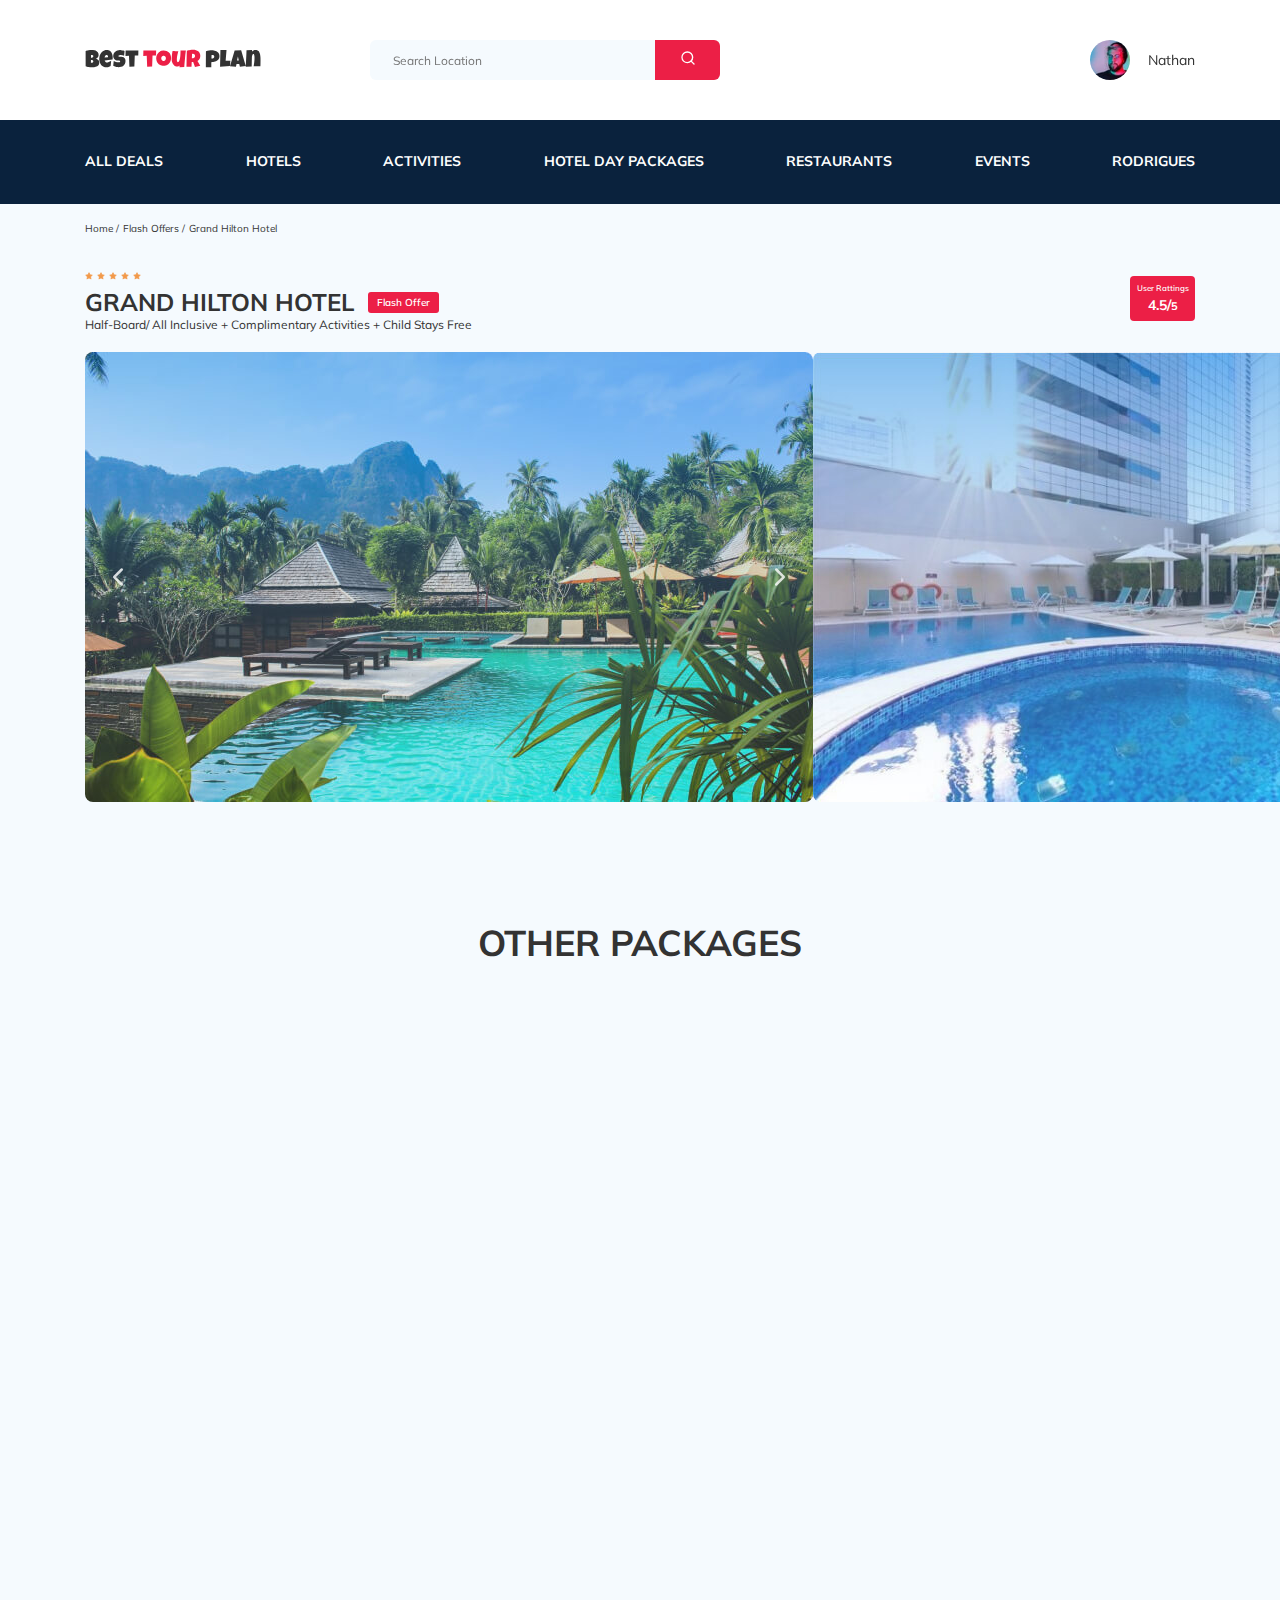
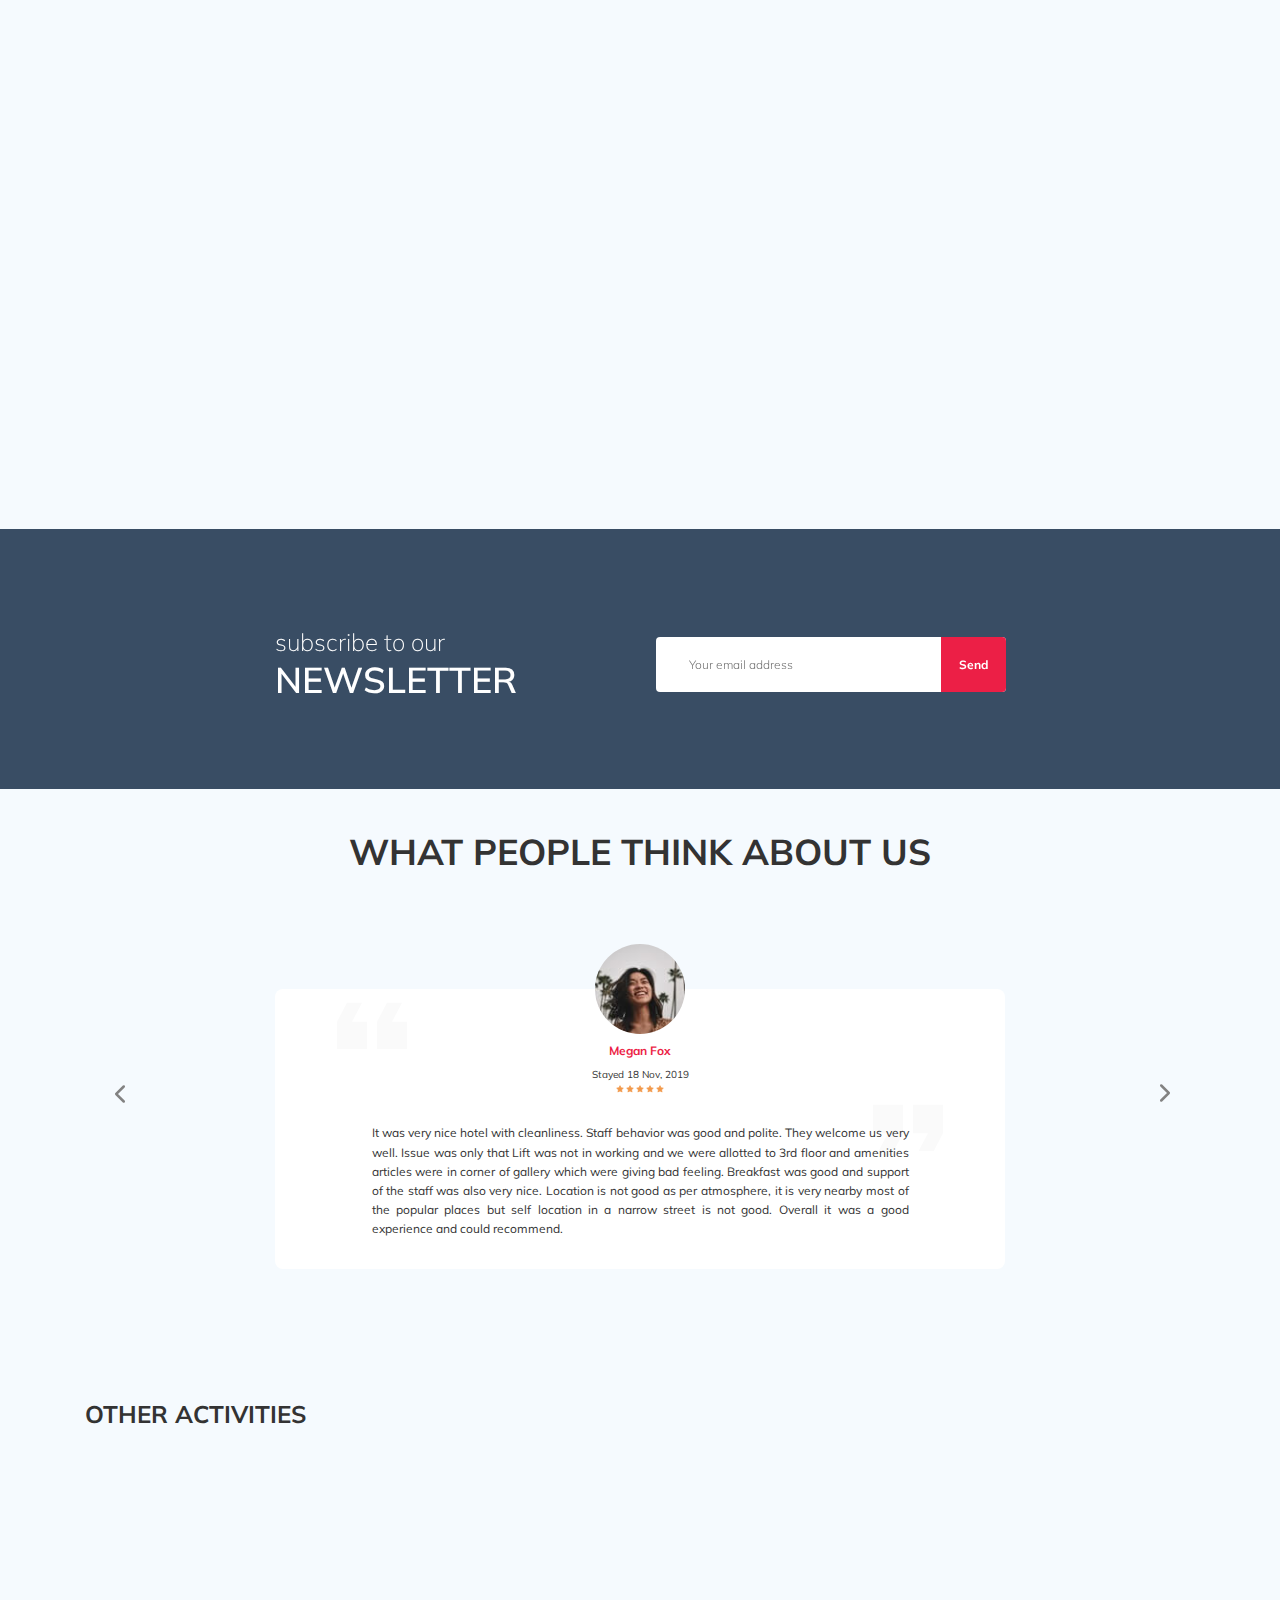
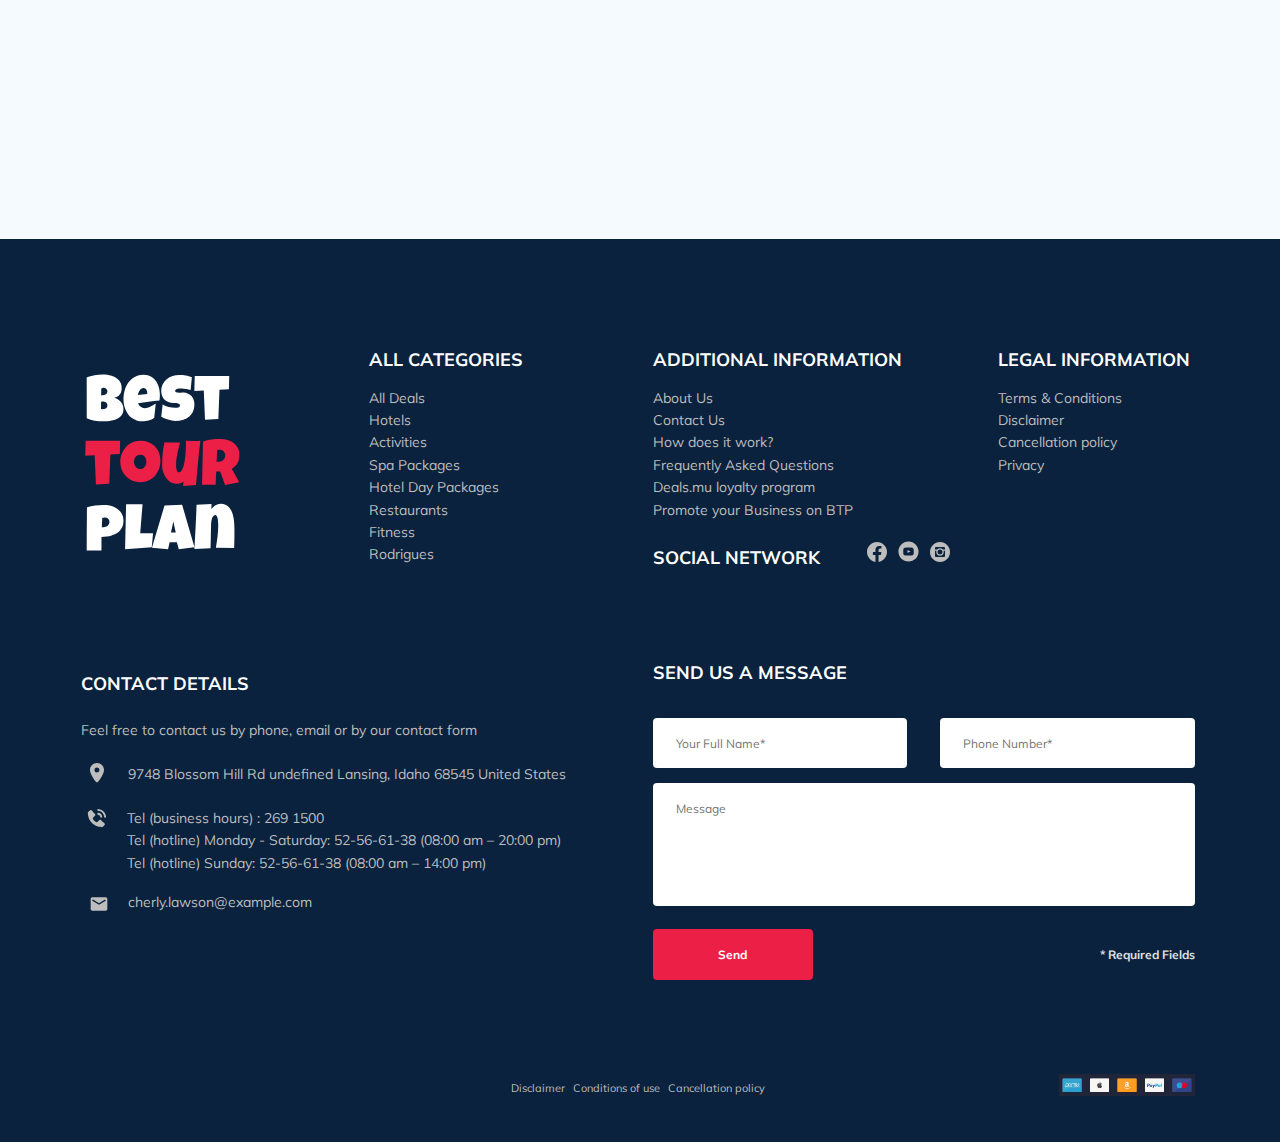
<file: index.html>
<!DOCTYPE html>
<html lang="en">
  <head>
    <meta charset="UTF-8" />
    <meta http-equiv="X-UA-Compatible" content="IE=edge" />
    <meta name="viewport" content="width=device-width, initial-scale=1.0" />
    <title>Best Tour Plan - Hotel Booking</title>
    <link rel="icon" href="favicon.ico" type="image/x-icon" />
    <link rel="shortcut icon" href="favicon.ico" type="image/x-icon" />
    <link rel="preconnect" href="https://fonts.gstatic.com" />
    <link
      href="https://fonts.googleapis.com/css2?family=Mulish:wght@300;400;600;700&family=Nunito:wght@400;700;800&display=swap"
      rel="stylesheet"
    />
    <link
      rel="stylesheet"
      href="https://unpkg.com/swiper/swiper-bundle.min.css"
    />
    <link rel="stylesheet" href="css/aos.css" />
    <link rel="stylesheet" href="css/style.css" />
  </head>
  <body>
    <header class="navbar navbar-mobile navbar-mobile--fixed">
      <div class="container">
        <div class="navbar-top">
          <a
            href="index.html"
            class="logo"
            data-aos="fade-right"
            data-aos-delay="100"
          >
            <img
              src="img/horizontal-logo.svg"
              alt="Logo: Best Tour Plan"
              class="logo__image"
            />
          </a>

          <form
            action="#"
            class="search navbar__search navbar__search--mobile--hidden"
            data-aos="fade-right"
            data-aos-delay="200"
          >
            <input
              type="text"
              class="search__input"
              placeholder="Search Location"
            />
            <button class="search__button">
              <img src="img/search.svg" alt="Icon: search" />
            </button>
          </form>

          <a
            href="#"
            class="user navbar__user navbar__user--mobile--hidden"
            data-aos="fade-right"
            data-aos-delay="300"
          >
            <img
              src="img/user-avatar.jpg"
              alt="Avatar: Nathan"
              class="user__avatar"
            />
            <span class="user__name">Nathan</span>
          </a>
          <!-- /.user -->
          <button class="menu-button navbar-top__menu-button">
            <span class="menu-button__line"></span>
            <span class="menu-button__line"></span>
            <span class="menu-button__line"></span>
          </button>
        </div>
        <!-- /.navbar-top -->
      </div>
      <!-- /.container -->
      <div class="navbar-bottom">
        <div class="container">
          <menu class="navbar-menu">
            <li class="navbar-menu__item navbar-menu__item--mobile--visible">
              <a
                href="#"
                class="user navbar__user navbar__user--mobile--visible"
              >
                <img
                  src="img/user-avatar.jpg"
                  alt="Avatar: Nathan"
                  class="user__avatar"
                />
                <span class="user__name user__name--light">Nathan</span>
              </a>
            </li>
            <li
              class="navbar-menu__item navbar-menu__search navbar-menu__item--mobile--visible"
            >
              <form
                action="#"
                class="search navbar__search navbar__search--mobile--visible"
              >
                <input
                  type="text"
                  class="search__input"
                  placeholder="Search Location"
                />
                <button class="search__button search__button--mobile--visible">
                  <img src="img/search.svg" alt="Icon: search" />
                </button>
              </form>
            </li>
            <li class="navbar-menu__item">
              <a href="#" class="navbar-menu__link">All Deals</a>
            </li>
            <li class="navbar-menu__item">
              <a href="#" class="navbar-menu__link">Hotels</a>
            </li>
            <li class="navbar-menu__item">
              <a href="#" class="navbar-menu__link">Activities</a>
            </li>
            <li class="navbar-menu__item">
              <a href="#" class="navbar-menu__link">Hotel Day Packages</a>
            </li>
            <li class="navbar-menu__item">
              <a href="#" class="navbar-menu__link">Restaurants</a>
            </li>
            <li class="navbar-menu__item">
              <a href="#" class="navbar-menu__link">Events</a>
            </li>
            <li class="navbar-menu__item">
              <a href="#" class="navbar-menu__link">Rodrigues</a>
            </li>
          </menu>
        </div>
      </div>
      <!-- /.navbar-bottom -->
    </header>
    <!-- /.header -->
    <nav class="breadcrumb">
      <div class="container">
        <ul class="breadcrumb-list">
          <li class="breadcrumb-list__item">
            <a href="#" class="breadcrumb-list__link">Home</a>
          </li>
          <li class="breadcrumb-list__item">
            <a href="#" class="breadcrumb-list__link">Flash Offers</a>
          </li>
          <li class="breadcrumb-list__item">Grand Hilton Hotel</li>
        </ul>
      </div>
    </nav>
    <!-- /.breadcrumb -->
    <section class="hotel">
      <div class="container">
        <div class="hotel-info">
          <div class="hotel-info__text">
            <div class="hotel-wrapper">
              <div class="stars">
                <img src="img/star.svg" alt="Star" class="star-hotel" />
                <img src="img/star.svg" alt="Star" class="star-hotel" />
                <img src="img/star.svg" alt="Star" class="star-hotel" />
                <img src="img/star.svg" alt="Star" class="star-hotel" />
                <img src="img/star.svg" alt="Star" class="star-hotel" />
              </div>
              <h1 class="hotel-name hotel-info__name">GRAND HILTON HOTEL</h1>
              <span class="offer hotel-info__offer">Flash Offer</span>
            </div>
            <p class="hotel-description">
              Half-Board/ All Inclusive + Complimentary Activities + Child Stays
              Free
            </p>
          </div>
          <div class="rating hotel-info__rating">
            <span class="rating__text">User Rattings</span>
            <span class="rating__counter">4.5/</span>
            <span class="rating__small">5</span>
          </div>
        </div>
        <!-- /.hotel-info -->
        <div class="hotel-grid">
          <!-- Slider main container -->
          <div class="swiper-container hotel-slider hotel__slider">
            <!-- Additional required wrapper -->
            <div class="swiper-wrapper">
              <!-- Slides -->
              <div class="swiper-slide hotel-slider__item">
                <img
                  class="hotel-slider__img"
                  src="img/slide-1.jpg"
                  alt="Slide-1"
                />
              </div>
              <div class="swiper-slide hotel-slider__item">
                <img
                  class="hotel-slider__img"
                  src="img/slide-2.jpg"
                  alt="Slide-2"
                />
              </div>
              <div class="swiper-slide hotel-slider__item">
                <img
                  class="hotel-slider__img"
                  src="img/slide-3.jpg"
                  alt="Slide-3"
                />
              </div>
              <div class="swiper-slide hotel-slider__item">
                <img
                  class="hotel-slider__img"
                  src="img/slide-4.jpg"
                  alt="Slide-4"
                />
              </div>
              <div class="swiper-slide hotel-slider__item">
                <img
                  class="hotel-slider__img"
                  src="img/slide-5.jpg"
                  alt="Slide-5"
                />
              </div>
            </div>
            <button
              class="hotel-slider__button hotel-slider__button--prev"
            ></button>
            <button
              class="hotel-slider__button hotel-slider__button--next"
            ></button>
          </div>
          <!-- /.swiper-container -->
          <div class="hotel-right">
            <div class="booking">
              <div class="booking__info">
                <div class="booking__price">
                  <span class="booking__start">price starts as</span>
                  <strong class="booking__pricetag">$ 8,500</strong>
                  <span class="booking__per-room">per room / night</span>
                </div>
                <!-- /.booking__price -->
                <div class="booking__room">
                  <div class="booking__text">
                    <img
                      src="img/user.svg"
                      alt="Icon: user"
                      class="booking__icon"
                    />
                    <span class="booking__description">2 x Guests</span>
                  </div>
                  <div class="booking__text">
                    <img
                      src="img/home.svg"
                      alt="Icon: home"
                      class="booking__icon"
                    />
                    <span class="booking__description">1 x Room</span>
                  </div>
                </div>
                <!-- /.booking__room -->
              </div>
              <!-- /.booking__info -->
              <div class="booking__call-center">
                <span class="booking__heading">Quick Booking</span>
                <a class="booking__number" href="tel:12100">
                  <img src="img/phone-call.svg" alt="Icon: phone" />
                  <span class="booking__num">12100</span>
                </a>
              </div>
              <!-- /.booking__call-center -->
              <button
                data-toggle="modal"
                id="myModal"
                class="button booking__button"
              >
                View Other Options
              </button>
            </div>
            <!-- /.booking -->
            <iframe
              id="map"
              src="https://www.google.com/maps/embed?pb=!1m18!1m12!1m3!1d3955.0046814309244!2d79.80141631419708!3d7.574466994537756!2m3!1f0!2f0!3f0!3m2!1i1024!2i768!4f13.1!3m3!1m2!1s0x3ae2c96110de8289%3A0x3fd7668bc2d85eb9!2sGrand%20Hilton%20Hotel!5e0!3m2!1sru!2sru!4v1615496798836!5m2!1sru!2sru"
              width="600"
              height="450"
              style="border: 0"
              allowfullscreen=""
              loading="lazy"
            ></iframe>
            <!-- /.map -->
          </div>
          <!-- /.hotel-right -->
        </div>
        <!-- /.hotel-grid -->
      </div>
    </section>
    <!-- /.hotel -->
    <section class="other-packages">
      <div class="container">
        <h2 class="other-packages__title">Other Packages</h2>
        <div class="other-packages__grid-container">
          <div class="grid-card card1" data-aos="fade-up" data-aos-delay="100">
            <div class="card1-left">
              <img
                src="img/otherpackages/other-1.jpg"
                alt="Hotel Blue Haven"
                class="other-1"
              />
              <div class="card1-offer">Flash Offer</div>
            </div>
            <div class="card1-right">
              <div class="card1__score">
                <img src="img/star.svg" alt="Star" />
                <img src="img/star.svg" alt="Star" />
                <img src="img/star.svg" alt="Star" />
                <img src="img/star.svg" alt="Star" />
                <img src="img/star.svg" alt="Star" />
              </div>
              <div class="card1__title">Hotel Blue Haven</div>
              <p class="card1__description">
                Aute quis duis excepteur excepteur ipsum cat eiusmod consectetur
                enim laborum magna llit. Ipsum est fugiat velit ea llamco do
                esse ut in veniam sun in onsequat. Aute quis duis epteur
                excepteur ipsum occaecat eiusmod nsectetur enim laborum magna
                mollit. Ipsum est fugiat velit ea ullamco do
              </p>
              <div class="card1-info">
                <div class="card1-booking">
                  <img class="geo" src="img/geo.svg" alt="Icon: geo-locaion" />
                  <span class="card1-location"
                    >1749 Wheeler Ridge Delaware</span
                  >
                </div>
                <div class="card1-booking">
                  <img class="card-user" src="img/user.svg" alt="Icon: user" />
                  <span class="card1-user">2 x Guests</span>
                </div>
                <div class="card1-booking">
                  <img class="home" src="img/home.svg" alt="Icon: home" />
                  <span class="card1-home">1 x Room</span>
                </div>
              </div>
              <!--card-info-->
              <span class="price-old">$ 10,500</span>
              <div class="buy">
                <span class="buy__now">$ 8,500</span>
                <button
                  data-toggle="modal"
                  id="myModalOther1"
                  class="button buy__button"
                >
                  Book Now
                </button>
              </div>
            </div>
            <!--right-->
          </div>
          <div class="grid-card card2" data-aos="fade-up" data-aos-delay="200">
            <div class="card2-top">
              <img
                src="img/otherpackages/other-2.jpg"
                alt="LUX* Belle Mare"
                class="other-2"
              />
              <div class="card2-offer">Flash Offer</div>
            </div>
            <div class="card2-bottom">
              <div class="card2-title">LUX* Belle Mare</div>
              <div class="card2-info">
                <div class="card2-booking">
                  <img class="geo" src="img/geo.svg" alt="Icon: geo-locaion" />
                  <span class="card2-location"
                    >1749 Wheeler Ridge Delaware</span
                  >
                </div>
                <div class="card2-booking">
                  <img class="card-user" src="img/user.svg" alt="Icon: user" />
                  <span class="card2-user">2 x Guests</span>
                </div>
                <div class="card2-booking">
                  <img class="home" src="img/home.svg" alt="Icon: home" />
                  <span class="card2-home">1 x Room</span>
                </div>
              </div>
              <!--card-info-->
              <span class="price-old">$ 8,500</span>
              <div class="buy">
                <span class="buy__now">$ 3,000</span>
                <button
                  data-toggle="modal"
                  id="myModalOther2"
                  class="button buy__button"
                >
                  Book Now
                </button>
              </div>
            </div>
            <!--right-->
          </div>
          <div class="grid-card card3" data-aos="fade-up" data-aos-delay="300">
            <div class="card2-top">
              <img
                src="img/otherpackages/other-3.jpg"
                alt="White Palace"
                class="other-2"
              />
              <div class="card2-offer">Flash Offer</div>
            </div>
            <div class="card2-bottom">
              <div class="card2-title">White Palace</div>
              <div class="card2-info">
                <div class="card2-booking">
                  <img class="geo" src="img/geo.svg" alt="Icon: geo-locaion" />
                  <span class="card2-location"
                    >1749 Wheeler Ridge Delaware</span
                  >
                </div>
                <div class="card2-booking">
                  <img class="card-user" src="img/user.svg" alt="Icon: user" />
                  <span class="card2-user">2 x Guests</span>
                </div>
                <div class="card2-booking">
                  <img class="home" src="img/home.svg" alt="Icon: home" />
                  <span class="card2-home">1 x Room</span>
                </div>
              </div>
              <!--card-info-->
              <span class="price-old">$ 10,500</span>
              <div class="buy">
                <span class="buy__now">$ 9,500</span>
                <button
                  data-toggle="modal"
                  id="myModalOther3"
                  class="button buy__button"
                >
                  Book Now
                </button>
              </div>
            </div>
            <!--right-->
          </div>
          <div class="grid-card card4" data-aos="fade-up" data-aos-delay="400">
            <div class="card2-top">
              <img
                src="img/otherpackages/other-4.jpg"
                alt="Luxury Place"
                class="other-2"
              />
              <div class="card2-offer">Flash Offer</div>
            </div>
            <div class="card2-bottom">
              <div class="card2-title">Luxury Place</div>
              <div class="card2-info">
                <div class="card2-booking">
                  <img class="geo" src="img/geo.svg" alt="Icon: geo-locaion" />
                  <span class="card2-location"
                    >1749 Wheeler Ridge Delaware</span
                  >
                </div>
                <div class="card2-booking">
                  <img class="card-user" src="img/user.svg" alt="Icon: user" />
                  <span class="card2-user">2 x Guests</span>
                </div>
                <div class="card2-booking">
                  <img class="home" src="img/home.svg" alt="Icon: home" />
                  <span class="card2-home">1 x Room</span>
                </div>
              </div>
              <!--card-info-->
              <span class="price-old">$ 4,500</span>
              <div class="buy">
                <span class="buy__now">$ 2,500</span>
                <button
                  data-toggle="modal"
                  id="myModalOther4"
                  class="button buy__button"
                >
                  Book Now
                </button>
              </div>
            </div>
            <!--right-->
          </div>
          <div class="grid-card card5" data-aos="fade-up" data-aos-delay="500">
            <div class="card2-top">
              <img
                src="img/otherpackages/other-5.jpg"
                alt="Hotel Five Star"
                class="other-2"
              />
              <div class="card2-offer">Flash Offer</div>
            </div>
            <div class="card2-bottom">
              <div class="card2-title">Hotel Five Star</div>
              <div class="card2-info">
                <div class="card2-booking">
                  <img class="geo" src="img/geo.svg" alt="Icon: geo-locaion" />
                  <span class="card2-location"
                    >1749 Wheeler Ridge Delaware</span
                  >
                </div>
                <div class="card2-booking">
                  <img class="card-user" src="img/user.svg" alt="Icon: user" />
                  <span class="card2-user">2 x Guests</span>
                </div>
                <div class="card2-booking">
                  <img class="home" src="img/home.svg" alt="Icon: home" />
                  <span class="card2-home">1 x Room</span>
                </div>
              </div>
              <!--card-info-->
              <span class="price-old">$ 6,500</span>
              <div class="buy">
                <span class="buy__now">$ 3,500</span>
                <button
                  data-toggle="modal"
                  id="myModalOther5"
                  class="button buy__button"
                >
                  Book Now
                </button>
              </div>
            </div>
            <!--right-->
          </div>
        </div>
      </div>
    </section>
    <div
      class="parallax-window"
      data-parallax="scroll"
      data-image-src="img/newsletter-bg.jpg"
      data-speed="0.7"
      data-natural-width="2880"
      data-natural-height="1913"
    >
      <section class="newsletter">
        <div class="newsletter-wrapper">
          <h2 class="newsletter-title newsletter__title">
            subscribe to our
            <span class="newsletter-title__strong">Newsletter</span>
          </h2>
          <form
            action="send.php"
            method="POST"
            class="subscribe newsletter__subscribe"
          >
            <input
              type="email"
              class="subscribe__input"
              placeholder="Your email address"
              name="subscribe"
              required
            />
            <button class="subscribe__button" type="submit">Send</button>
          </form>
        </div>
        <!-- /.newsletter-wrapper -->
      </section>
    </div>
    <section class="reviews">
      <div class="container">
        <h2 class="reviews__title">What people think about&nbsp;us</h2>
        <div class="swiper-container reviews-slider">
          <div class="swiper-wrapper">
            <div class="swiper-slide">
              <div class="reviews-slider__item">
                <div class="reviews-slider__profile">
                  <img
                    src="img/reviews-avatar-1.jpg"
                    alt="Photo: avatar-1"
                    class="reviews-slider__avatar"
                  />
                  <h3 class="reviews-slider__username">Megan Fox</h3>
                  <span class="reviews-slider__date">Stayed 18 Nov, 2019</span>
                  <div class="reviews-slider__rating">
                    <img src="img/star.svg" alt="Star" class="star-reviews" />
                    <img src="img/star.svg" alt="Star" class="star-reviews" />
                    <img src="img/star.svg" alt="Star" class="star-reviews" />
                    <img src="img/star.svg" alt="Star" class="star-reviews" />
                    <img src="img/star.svg" alt="Star" />
                  </div>
                  <!--rating-->
                </div>
                <!--reviews-slider__profile-->
                <p class="reviews-slider__text">
                  It was very nice hotel with cleanliness. Staff behavior was
                  good and polite. They welcome us very well. Issue was only
                  that Lift was not in working and we were allotted to 3rd floor
                  and amenities articles were in corner of gallery which were
                  giving bad feeling. Breakfast was good and support of the
                  staff was also very nice. Location is not good as per
                  atmosphere, it is very nearby most of the popular places but
                  self location in a narrow street is not good. Overall it was a
                  good experience and could recommend.
                </p>
              </div>
            </div>
            <div class="swiper-slide">
              <div class="reviews-slider__item">
                <div class="reviews-slider__profile">
                  <img
                    src="img/reviews-avatar-2.jpg"
                    alt="Photo: avatar-2"
                    class="reviews-slider__avatar"
                  />
                  <h3 class="reviews-slider__username">Ilon Mask</h3>
                  <span class="reviews-slider__date">Stayed 25 Jan, 2018</span>
                  <div class="reviews-slider__rating">
                    <img src="img/star.svg" alt="Star" />
                    <img src="img/star.svg" alt="Star" />
                    <img src="img/star.svg" alt="Star" />
                    <img src="img/star.svg" alt="Star" />
                    <img src="img/star.svg" alt="Star" />
                  </div>
                  <!--rating-->
                </div>
                <!--reviews-slider__profile-->
                <p class="reviews-slider__text">
                  It was very nice hotel with cleanliness. Staff behavior was
                  good and polite. They welcome us very well. Issue was only
                  that Lift was not in working and we were allotted to 3rd floor
                  and amenities articles were in corner of gallery which were
                  giving bad feeling. Breakfast was good and support of the
                  staff was also very nice. Location is not good as per
                  atmosphere, it is very nearby most of the popular places but
                  self location in a narrow street is not good. Overall it was a
                  good experience and could recommend.
                </p>
              </div>
            </div>
            <div class="swiper-slide">
              <div class="reviews-slider__item">
                <div class="reviews-slider__profile">
                  <img
                    src="img/reviews-avatar-3.jpg"
                    alt="Photo: avatar-3"
                    class="reviews-slider__avatar"
                  />
                  <h3 class="reviews-slider__username">Richard Hehdricks</h3>
                  <span class="reviews-slider__date">Stayed 31 Oct, 2020</span>
                  <div class="reviews-slider__rating">
                    <img src="img/star.svg" alt="Star" />
                    <img src="img/star.svg" alt="Star" />
                    <img src="img/star.svg" alt="Star" />
                    <img src="img/star.svg" alt="Star" />
                    <img src="img/star.svg" alt="Star" />
                  </div>
                  <!--rating-->
                </div>
                <!--reviews-slider__profile-->
                <p class="reviews-slider__text">
                  It was very nice hotel with cleanliness. Staff behavior was
                  good and polite. They welcome us very well. Issue was only
                  that Lift was not in working and we were allotted to 3rd floor
                  and amenities articles were in corner of gallery which were
                  giving bad feeling. Breakfast was good and support of the
                  staff was also very nice. Location is not good as per
                  atmosphere, it is very nearby most of the popular places but
                  self location in a narrow street is not good. Overall it was a
                  good experience and could recommend.
                </p>
              </div>
            </div>
            <!-- /.swiper-slide -->
          </div>
          <!--/.swiper-wrapper-->
          <button
            class="reviews-slider__button reviews-slider__button--prev"
          ></button>
          <button
            class="reviews-slider__button reviews-slider__button--next"
          ></button>
        </div>
        <!--/.reviews-slider-->
      </div>
    </section>
    <section class="activities">
      <div class="container">
        <h2 class="activities__title">Other Activities</h2>
        <div class="activities-wrapper">
          <div
            class="card activities__card activities__card1"
            data-aos="fade-up"
          >
            <img
              src="img/activity-1.jpg"
              alt="The curious corner of chamarel"
              class="card__image"
            />
            <h3 class="card__title activity-1">
              The curious corner of chamarel
            </h3>
            <button
              data-toggle="modal"
              id="myModalActivity1"
              class="card__button"
            >
              Book Now
            </button>
          </div>
          <!-- /.card -->
          <div
            class="card activities__card activities__card2"
            data-aos="fade-up"
          >
            <img
              src="img/activity-2.jpg"
              alt="Gymkhana club golf course"
              class="card__image"
            />
            <h3 class="card__title activity-2">Gymkhana club golf course</h3>
            <button
              data-toggle="modal"
              id="myModalActivity2"
              class="card__button"
            >
              Book Now
            </button>
          </div>
          <!-- /.card -->
          <div
            class="card activities__card activities__card3"
            data-aos="fade-up"
          >
            <img
              src="img/activity-3.jpg"
              alt="Tamarind falls hiking trip - full day"
              class="card__image"
            />
            <h3 class="card__title activity-3">
              Tamarind falls hiking trip - full day
            </h3>
            <button
              data-toggle="modal"
              id="myModalActivity3"
              class="card__button"
            >
              Book Now
            </button>
          </div>
          <!-- /.card -->
          <div
            class="card activities__card activities__card4"
            data-aos="fade-up"
          >
            <img
              src="img/activity-4.jpg"
              alt="The blue marine discovery quest"
              class="card__image"
            />
            <h3 class="card__title activity-4">
              The blue marine discovery quest
            </h3>
            <button
              data-toggle="modal"
              id="myModalActivity4"
              class="card__button"
            >
              Book Now
            </button>
          </div>
          <!-- /.card -->
        </div>
        <!-- /.activities-wrapper -->
      </div>
    </section>
    <footer class="footer">
      <div class="container">
        <div class="footer-wrapper">
          <a href="index.html" class="footer__logo">
            <img
              src="img/vertical-logo.svg"
              alt="Logo: Best Tour Plan"
              class="footer__logo"
            />
          </a>
          <div class="footer__list footer__categories">
            <h3 class="footer__title">ALL CATEGORIES</h3>
            <ul class="footer__ul">
              <li class="footer__item">
                <a href="#" class="footer__link">All Deals</a>
              </li>
              <li class="footer__item">
                <a href="#" class="footer__link">Hotels</a>
              </li>
              <li class="footer__item">
                <a href="#" class="footer__link">Activities</a>
              </li>
              <li class="footer__item">
                <a href="#" class="footer__link">Spa Packages</a>
              </li>
              <li class="footer__item">
                <a href="#" class="footer__link">Hotel Day Packages</a>
              </li>
              <li class="footer__item">
                <a href="#" class="footer__link">Restaurants</a>
              </li>
              <li class="footer__item">
                <a href="#" class="footer__link">Fitness</a>
              </li>
              <li class="footer__item">
                <a href="#" class="footer__link">Rodrigues</a>
              </li>
            </ul>
          </div>
          <!-- /.footer__list -->
          <div class="footer__list footer__additional">
            <h3 class="footer__title">ADDITIONAL INFORMATION</h3>
            <ul class="footer__ul">
              <li class="footer__item">
                <a href="#" class="footer__link">About Us</a>
              </li>
              <li class="footer__item">
                <a href="#" class="footer__link">Contact Us</a>
              </li>
              <li class="footer__item">
                <a href="#" class="footer__link">How does it work?</a>
              </li>
              <li class="footer__item">
                <a href="#" class="footer__link">Frequently Asked Questions</a>
              </li>
              <li class="footer__item">
                <a href="#" class="footer__link">Deals.mu loyalty program</a>
              </li>
              <li class="footer__item">
                <a href="#" class="footer__link"
                  >Promote your Business on BTP</a
                >
              </li>
            </ul>
          </div>
          <!-- /.footer__list -->
          <div class="footer__social-network">
            <h3 class="footer__title footer__title--inline">Social Network</h3>
            <div class="footer__social-links">
              <a
                href="https://ru-ru.facebook.com/"
                target="_blank"
                class="footer__link"
                ><img src="img/facebook.svg" alt="Icon: facebook" /></a
              ><a
                href="https://www.youtube.com/"
                target="_blank"
                class="footer__link"
                ><img src="img/youtube.svg" alt="Icon: youtube" /></a
              ><a
                href="https://www.instagram.com/"
                target="_blank"
                class="footer__link"
                ><img src="img/instagram.svg" alt="Icon: instagram"
              /></a>
            </div>
            <!--/.footer__social-links-->
          </div>
          <!--/.footer__social-network-->
          <div class="footer__list footer__legal">
            <h3 class="footer__title">LEGAL INFORMATION</h3>
            <ul class="footer__ul">
              <li class="footer__item">
                <a href="#" class="footer__link">Terms & Conditions</a>
              </li>
              <li class="footer__item">
                <a href="#" class="footer__link">Disclaimer</a>
              </li>
              <li class="footer__item">
                <a href="#" class="footer__link">Cancellation policy</a>
              </li>
              <li class="footer__item">
                <a href="#" class="footer__link">Privacy</a>
              </li>
            </ul>
          </div>
          <!--/.footer__list-->
          <div class="footer__contact-details">
            <h3 class="footer__title footer__title--mb-4">Contact Details</h3>
            <p class="footer__text">
              Feel free to contact us by phone, email or by our contact form
            </p>
            <ul class="footer__ul">
              <li class="footer__item footer__item--mb-2">
                <div class="footer__icon-wrapper">
                  <img
                    class="footer__icon"
                    src="img/map-marker.svg"
                    alt="Icon: map"
                  />
                </div>
                9748 Blossom Hill Rd undefined Lansing, Idaho 68545 United
                States
              </li>
              <li class="footer__item footer__item--mb-2 footer__phone">
                <div class="footer__icon-wrapper">
                  <img
                    class="footer__icon"
                    src="img/footer-phone-call.svg"
                    alt="Icon: phone-call"
                  />
                </div>
                <div class="footer-tel">
                  <span
                    >Tel (business hours) :
                    <a href="tel:2691500" class="footer__link"
                      >269 1500</a
                    ></span
                  >
                  <span
                    >Tel (hotline) Monday - Saturday:<a
                      href="tel:52566138"
                      class="footer__link"
                    >
                      52&#8209;56&#8209;61&#8209;38 </a
                    >(08:00&nbsp;am&nbsp;–&nbsp;20:00&nbsp;pm)</span
                  >
                  <span
                    >Tel (hotline) Sunday:
                    <a href="tel:52566138" class="footer__link"
                      >52&#8209;56&#8209;61&#8209;38 </a
                    >(08:00&nbsp;am&nbsp;–&nbsp;14:00&nbsp;pm)</span
                  >
                </div>
              </li>
              <li class="footer__item footer__item--mb-2">
                <div class="footer__icon-wrapper">
                  <img
                    class="footer__icon"
                    src="img/email.svg"
                    alt="Icon: email"
                  />
                </div>
                <a href="mailto:cherly.lawson@example.com" class="footer__link"
                  >cherly.lawson@example.com</a
                >
              </li>
            </ul>
          </div>
          <!--/.footer__contact-details-->
          <div class="footer__contact-form">
            <h3 class="footer__title footer__title--mb-3">Send us a message</h3>
            <form action="send.php" method="POST" class="footer__form form">
              <div class="footer__input-group">
                <input
                  type="text"
                  class="input footer__input"
                  placeholder="Your Full Name*"
                  name="name"
                  required
                />
              </div>
              <div class="footer__input-group">
                <input
                  type="tel"
                  class="input footer__input telephone"
                  placeholder="Phone Number*"
                  name="phone"
                  data-mask="+7(000)000-00-00"
                  data-mask-reverse="true"
                  minlength="16"
                  required
                />
              </div>
              <textarea
                class="message footer__message"
                placeholder="Message"
                name="message"
              ></textarea>
              <div class="footer__required">
                <button class="button footer__button" type="submit">
                  Send
                </button>
                <span class="footer__info">* Required Fields</span>
              </div>
            </form>
          </div>
        </div>
        <!--/.footer-wrapper-->
        <div class="footer__bottom">
          <div class="footer__inf">
            <span class="footer__bm-item">
              <a href="#" class="footer__bm-link">Disclaimer </a>
            </span>
            <span class="footer__bm-item">
              <a href="#" class="footer__bm-link">Conditions of use</a>
            </span>
            <span class="footer__bm-item">
              <a href="#" class="footer__bm-link">Cancellation policy</a>
            </span>
          </div>
          <div class="footer__pay">
            <img
              src="img/footer-bottom.png"
              alt="The type of pay"
              class="footer__bm-img"
            />
          </div>
        </div>
      </div>
    </footer>
    <div class="modal">
      <div class="modal__overlay"></div>
      <!-- /.modal__overlay -->
      <div class="modal__dialog">
        <a href="#" class="modal__close">
          <img src="img/close.svg" alt="Icon: close" />
        </a>
        <h3 class="modal__title modal__title--mb-3">Booking</h3>
        <form action="send.php" method="POST" class="modal__form form">
          <input
            type="text"
            class="input modal__input"
            placeholder="Your Full Name*"
            name="name_modal"
            minlength="2"
            required
          />
          <input
            type="tel"
            class="input modal__input telephone"
            placeholder="Phone Number*"
            name="phone_modal"
            data-mask="+7(000)000-00-00"
            data-mask-reverse="true"
            minlength="16"
            required
          />
          <input
            type="email"
            class="input modal__input"
            placeholder="Email*"
            name="email_modal"
            required
          />
          <textarea
            class="message modal__message"
            placeholder="Message"
            name="message_modal"
          ></textarea>
          <div class="modal__required">
            <button class="button modal__button" type="submit">Send</button>
            <span class="modal__info">* Required Fields</span>
          </div>
        </form>
      </div>
      <!-- /.modal__dialog -->
    </div>
    <!-- /.modal -->
    <script src="js/jquery-3.6.0.min.js"></script>
    <script src="https://unpkg.com/swiper/swiper-bundle.min.js"></script>
    <script src="https://ajax.googleapis.com/ajax/libs/jquery/3.2.1/jquery.min.js"></script>
    <script src="js/jquery.validate.min.js"></script>
    <script src="js/jquery.mask.min.js"></script>
    <script src="js/parallax.min.js"></script>
    <script src="js/aos.js"></script>
    <script src="js/main.js"></script>
  </body>
</html>
</file>
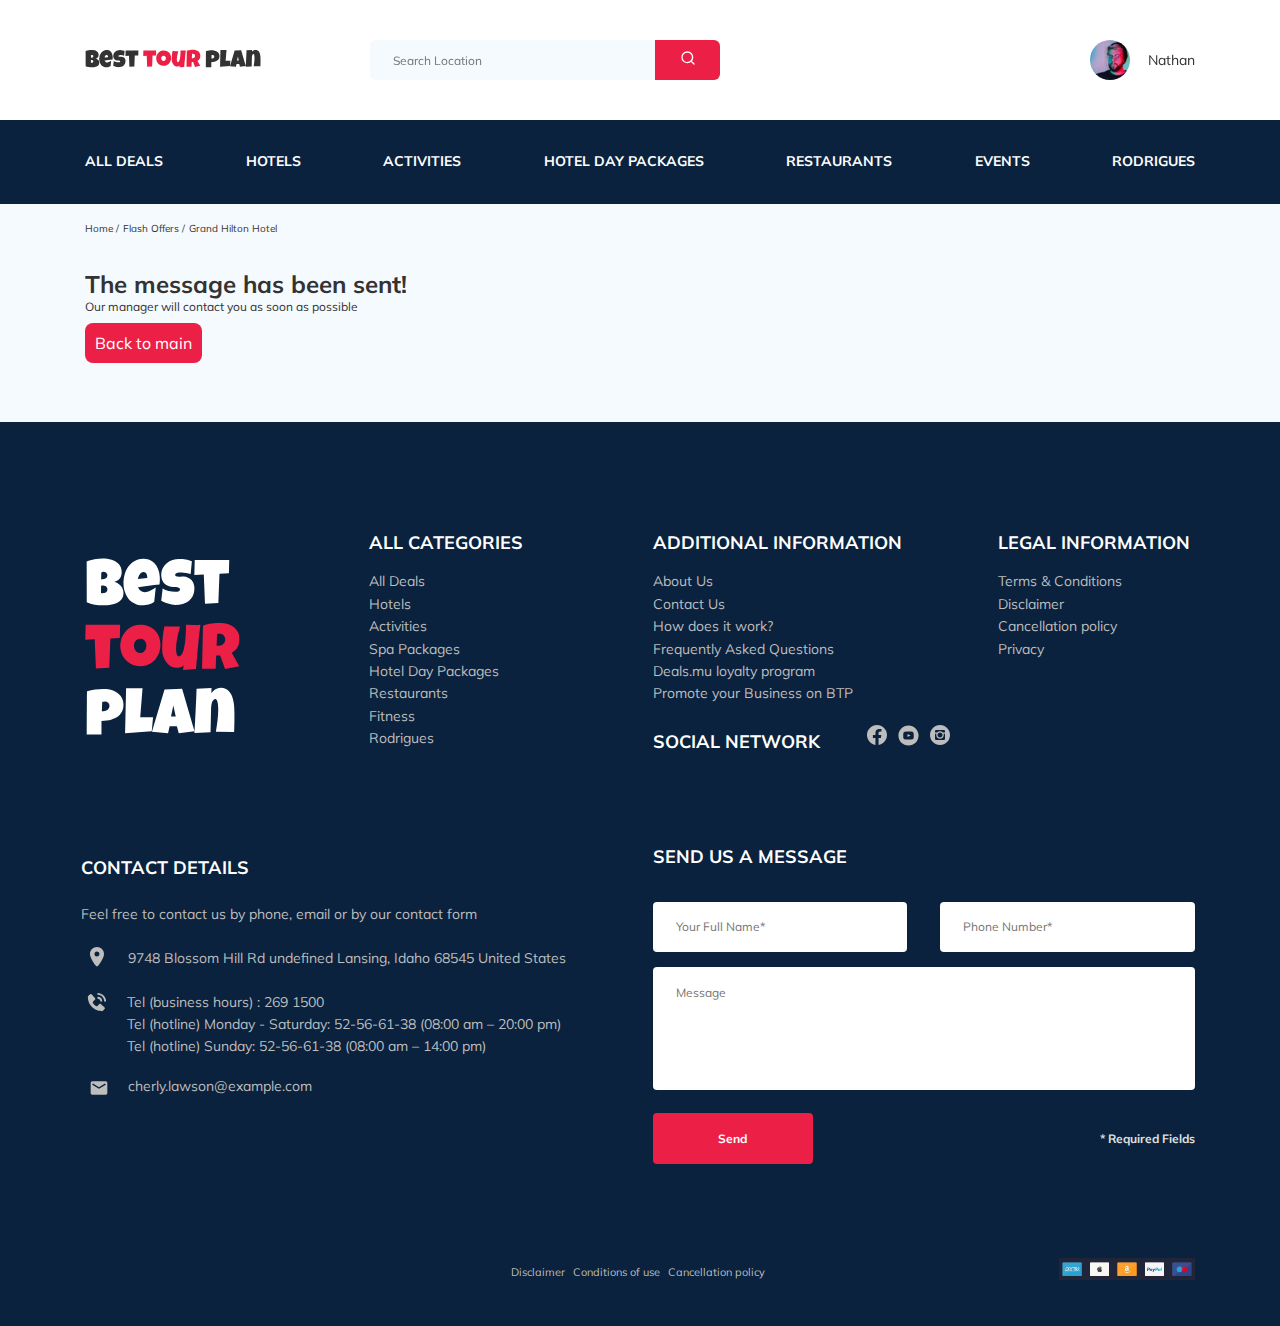
<file: thankyou.html>
<!DOCTYPE html>
<html lang="en">
  <head>
    <meta charset="UTF-8" />
    <meta http-equiv="X-UA-Compatible" content="IE=edge" />
    <meta name="viewport" content="width=device-width, initial-scale=1.0" />
    <title>Best Tour Plan - Hotel Booking</title>
    <link rel="icon" href="favicon.ico" type="image/x-icon" />
    <link rel="shortcut icon" href="favicon.ico" type="image/x-icon" />
    <link rel="preconnect" href="https://fonts.gstatic.com" />
    <link
      href="https://fonts.googleapis.com/css2?family=Mulish:wght@300;400;600;700&family=Nunito:wght@400;700;800&display=swap"
      rel="stylesheet"
    />
    <link
      rel="stylesheet"
      href="https://unpkg.com/swiper/swiper-bundle.min.css"
    />
    <link rel="stylesheet" href="css/aos.css" />
    <link rel="stylesheet" href="css/style.css" />
  </head>
  <body>
    <header class="navbar navbar-mobile navbar-mobile--fixed">
      <div class="container">
        <div class="navbar-top">
          <a
            href="index.html"
            class="logo"
            data-aos="fade-right"
            data-aos-delay="100"
          >
            <img
              src="img/horizontal-logo.svg"
              alt="Logo: Best Tour Plan"
              class="logo__image"
            />
          </a>

          <form
            action="#"
            class="search navbar__search navbar__search--mobile--hidden"
            data-aos="fade-right"
            data-aos-delay="200"
          >
            <input
              type="text"
              class="search__input"
              placeholder="Search Location"
            />
            <button class="search__button">
              <img src="img/search.svg" alt="Icon: search" />
            </button>
          </form>

          <a
            href="#"
            class="user navbar__user navbar__user--mobile--hidden"
            data-aos="fade-right"
            data-aos-delay="300"
          >
            <img
              src="img/user-avatar.jpg"
              alt="Avatar: Nathan"
              class="user__avatar"
            />
            <span class="user__name">Nathan</span>
          </a>
          <!-- /.user -->
          <button class="menu-button navbar-top__menu-button">
            <span class="menu-button__line"></span>
            <span class="menu-button__line"></span>
            <span class="menu-button__line"></span>
          </button>
        </div>
        <!-- /.navbar-top -->
      </div>
      <!-- /.container -->
      <div class="navbar-bottom">
        <div class="container">
          <menu class="navbar-menu">
            <li class="navbar-menu__item navbar-menu__item--mobile--visible">
              <a
                href="#"
                class="user navbar__user navbar__user--mobile--visible"
              >
                <img
                  src="img/user-avatar.jpg"
                  alt="Avatar: Nathan"
                  class="user__avatar"
                />
                <span class="user__name user__name--light">Nathan</span>
              </a>
            </li>
            <li class="navbar-menu__item navbar-menu__item--mobile--visible">
              <form
                action="#"
                class="search navbar__search navbar__search--mobile--visible"
              >
                <input
                  type="text"
                  class="search__input"
                  placeholder="Search Location"
                />
                <button class="search__button search__button--mobile--visible">
                  <img src="img/search.svg" alt="Icon: search" />
                </button>
              </form>
            </li>
            <li class="navbar-menu__item">
              <a href="#" class="navbar-menu__link">All Deals</a>
            </li>
            <li class="navbar-menu__item">
              <a href="#" class="navbar-menu__link">Hotels</a>
            </li>
            <li class="navbar-menu__item">
              <a href="#" class="navbar-menu__link">Activities</a>
            </li>
            <li class="navbar-menu__item">
              <a href="#" class="navbar-menu__link">Hotel Day Packages</a>
            </li>
            <li class="navbar-menu__item">
              <a href="#" class="navbar-menu__link">Restaurants</a>
            </li>
            <li class="navbar-menu__item">
              <a href="#" class="navbar-menu__link">Events</a>
            </li>
            <li class="navbar-menu__item">
              <a href="#" class="navbar-menu__link">Rodrigues</a>
            </li>
          </menu>
        </div>
      </div>
      <!-- /.navbar-bottom -->
    </header>
    <!-- /.header -->
    <nav class="breadcrumb">
      <div class="container">
        <ul class="breadcrumb-list">
          <li class="breadcrumb-list__item">
            <a href="#" class="breadcrumb-list__link">Home</a>
          </li>
          <li class="breadcrumb-list__item">
            <a href="#" class="breadcrumb-list__link">Flash Offers</a>
          </li>
          <li class="breadcrumb-list__item">Grand Hilton Hotel</li>
        </ul>
      </div>
    </nav>
    <!-- /.breadcrumb -->
    <section class="hotel">
      <div class="container">
        <div class="hotel-info">
          <div class="hotel-info__text">
            <div class="hotel-wrapper">
              <h1 class="hotel-name hotel-info__name">
                The message has been sent!
              </h1>
            </div>
            <p class="hotel-description">
              Our manager will contact you as soon as possible
            </p>
          </div>
        </div>
        <div class="back-to-main">
          <a href="index.html" class="back-button">Back to main</a>
        </div>
      </div>
    </section>

    <!-- /.hotel-info -->
    <footer class="footer">
      <div class="container">
        <div class="footer-wrapper">
          <a href="index.html" class="footer__logo">
            <img
              src="img/vertical-logo.svg"
              alt="Logo: Best Tour Plan"
              class="footer__logo"
            />
          </a>
          <div class="footer__list footer__categories">
            <h3 class="footer__title">ALL CATEGORIES</h3>
            <ul class="footer__ul">
              <li class="footer__item">
                <a href="#" class="footer__link">All Deals</a>
              </li>
              <li class="footer__item">
                <a href="#" class="footer__link">Hotels</a>
              </li>
              <li class="footer__item">
                <a href="#" class="footer__link">Activities</a>
              </li>
              <li class="footer__item">
                <a href="#" class="footer__link">Spa Packages</a>
              </li>
              <li class="footer__item">
                <a href="#" class="footer__link">Hotel Day Packages</a>
              </li>
              <li class="footer__item">
                <a href="#" class="footer__link">Restaurants</a>
              </li>
              <li class="footer__item">
                <a href="#" class="footer__link">Fitness</a>
              </li>
              <li class="footer__item">
                <a href="#" class="footer__link">Rodrigues</a>
              </li>
            </ul>
          </div>
          <!-- /.footer__list -->
          <div class="footer__list footer__additional">
            <h3 class="footer__title">ADDITIONAL INFORMATION</h3>
            <ul class="footer__ul">
              <li class="footer__item">
                <a href="#" class="footer__link">About Us</a>
              </li>
              <li class="footer__item">
                <a href="#" class="footer__link">Contact Us</a>
              </li>
              <li class="footer__item">
                <a href="#" class="footer__link">How does it work?</a>
              </li>
              <li class="footer__item">
                <a href="#" class="footer__link">Frequently Asked Questions</a>
              </li>
              <li class="footer__item">
                <a href="#" class="footer__link">Deals.mu loyalty program</a>
              </li>
              <li class="footer__item">
                <a href="#" class="footer__link"
                  >Promote your Business on BTP</a
                >
              </li>
            </ul>
          </div>
          <!-- /.footer__list -->
          <div class="footer__social-network">
            <h3 class="footer__title footer__title--inline">Social Network</h3>
            <div class="footer__social-links">
              <a
                href="https://ru-ru.facebook.com/"
                target="_blank"
                class="footer__link"
                ><img src="img/facebook.svg" alt="Icon: facebook" /></a
              ><a
                href="https://www.youtube.com/"
                target="_blank"
                class="footer__link"
                ><img src="img/youtube.svg" alt="Icon: youtube" /></a
              ><a
                href="https://www.instagram.com/"
                target="_blank"
                class="footer__link"
                ><img src="img/instagram.svg" alt="Icon: instagram"
              /></a>
            </div>
            <!--/.footer__social-links-->
          </div>
          <!--/.footer__social-network-->
          <div class="footer__list footer__legal">
            <h3 class="footer__title">LEGAL INFORMATION</h3>
            <ul class="footer__ul">
              <li class="footer__item">
                <a href="#" class="footer__link">Terms & Conditions</a>
              </li>
              <li class="footer__item">
                <a href="#" class="footer__link">Disclaimer</a>
              </li>
              <li class="footer__item">
                <a href="#" class="footer__link">Cancellation policy</a>
              </li>
              <li class="footer__item">
                <a href="#" class="footer__link">Privacy</a>
              </li>
            </ul>
          </div>
          <!--/.footer__list-->
          <div class="footer__contact-details">
            <h3 class="footer__title footer__title--mb-4">Contact Details</h3>
            <p class="footer__text">
              Feel free to contact us by phone, email or by our contact form
            </p>
            <ul class="footer__ul">
              <li class="footer__item footer__item--mb-2">
                <div class="footer__icon-wrapper">
                  <img
                    class="footer__icon"
                    src="img/map-marker.svg"
                    alt="Icon: map"
                  />
                </div>
                9748 Blossom Hill Rd undefined Lansing, Idaho 68545 United
                States
              </li>
              <li class="footer__item footer__item--mb-2 footer__phone">
                <div class="footer__icon-wrapper">
                  <img
                    class="footer__icon"
                    src="img/footer-phone-call.svg"
                    alt="Icon: phone-call"
                  />
                </div>
                <div class="footer-tel">
                  <span
                    >Tel (business hours) :
                    <a href="tel:2691500" class="footer__link"
                      >269 1500</a
                    ></span
                  >
                  <span
                    >Tel (hotline) Monday - Saturday:<a
                      href="tel:52566138"
                      class="footer__link"
                    >
                      52&#8209;56&#8209;61&#8209;38 </a
                    >(08:00&nbsp;am&nbsp;–&nbsp;20:00&nbsp;pm)</span
                  >
                  <span
                    >Tel (hotline) Sunday:
                    <a href="tel:52566138" class="footer__link"
                      >52&#8209;56&#8209;61&#8209;38 </a
                    >(08:00&nbsp;am&nbsp;–&nbsp;14:00&nbsp;pm)</span
                  >
                </div>
              </li>
              <li class="footer__item footer__item--mb-2">
                <div class="footer__icon-wrapper">
                  <img
                    class="footer__icon"
                    src="img/email.svg"
                    alt="Icon: email"
                  />
                </div>
                <a href="mailto:cherly.lawson@example.com" class="footer__link"
                  >cherly.lawson@example.com</a
                >
              </li>
            </ul>
          </div>
          <!--/.footer__contact-details-->
          <div class="footer__contact-form">
            <h3 class="footer__title footer__title--mb-3">Send us a message</h3>
            <form action="send.php" method="POST" class="footer__form form">
              <div class="footer__input-group">
                <input
                  type="text"
                  class="input footer__input"
                  placeholder="Your Full Name*"
                  name="name"
                  required
                />
              </div>
              <div class="footer__input-group">
                <input
                  type="tel"
                  class="input footer__input telephone"
                  placeholder="Phone Number*"
                  name="phone"
                  data-mask="+7(000)000-00-00"
                  data-mask-reverse="true"
                  minlength="16"
                  required
                />
              </div>
              <textarea
                class="message footer__message"
                placeholder="Message"
                name="message"
              ></textarea>
              <div class="footer__required">
                <button class="button footer__button" type="submit">
                  Send
                </button>
                <span class="footer__info">* Required Fields</span>
              </div>
            </form>
          </div>
        </div>
        <!--/.footer-wrapper-->
        <div class="footer__bottom">
          <div class="footer__inf">
            <span class="footer__bm-item">
              <a href="#" class="footer__bm-link">Disclaimer </a>
            </span>
            <span class="footer__bm-item">
              <a href="#" class="footer__bm-link">Conditions of use</a>
            </span>
            <span class="footer__bm-item">
              <a href="#" class="footer__bm-link">Cancellation policy</a>
            </span>
          </div>
          <div class="footer__pay">
            <img
              src="img/footer-bottom.png"
              alt="The type of pay"
              class="footer__bm-img"
            />
          </div>
        </div>
      </div>
    </footer>
    <script src="js/jquery-3.6.0.min.js"></script>
    <script src="https://unpkg.com/swiper/swiper-bundle.min.js"></script>
    <script src="https://ajax.googleapis.com/ajax/libs/jquery/3.2.1/jquery.min.js"></script>
    <script src="js/jquery.validate.min.js"></script>
    <script src="js/jquery.mask.min.js"></script>
    <script src="js/parallax.min.js"></script>
    <script src="js/aos.js"></script>
    <script src="js/main.js"></script>
  </body>
</html>
</file>
<file: css/style.css>
*{box-sizing:border-box}body{font-family:'Mulish', sans-serif;color:#333;background-color:#F5FAFE}.container{max-width:1110px;margin:auto}img{max-width:100%}.input{background-color:#ffffff;border-radius:4px;border:none;padding:23px;height:50px}.message{background-color:#ffffff;border-radius:4px;border:none;height:123px;resize:none;padding:18px 23px}.invalid{color:#EC1F46;font-size:14px}.form-subscribe{color:#EC1F46;font-size:14px}input,textarea,select{outline:none;font-size:12px !important;line-height:15px !important}button:active,button:focus{outline:none}button::-moz-focus-inner{border:0}/*! normalize.css v8.0.1 | MIT License | github.com/necolas/normalize.css */html{line-height:1.15;-webkit-text-size-adjust:100%}body{margin:0}main{display:block}h1{font-size:2em;margin:0.67em 0}hr{box-sizing:content-box;height:0;overflow:visible}pre{font-family:monospace, monospace;font-size:1em}a{background-color:transparent}abbr[title]{border-bottom:none;text-decoration:underline;text-decoration:underline dotted}b,strong{font-weight:bolder}code,kbd,samp{font-family:monospace, monospace;font-size:1em}small{font-size:80%}sub,sup{font-size:75%;line-height:0;position:relative;vertical-align:baseline}sub{bottom:-0.25em}sup{top:-0.5em}img{border-style:none}button,input,optgroup,select,textarea{font-family:inherit;font-size:100%;line-height:1.15;margin:0}button,input{overflow:visible}button,select{text-transform:none}button,[type="button"],[type="reset"],[type="submit"]{-webkit-appearance:button}button::-moz-focus-inner,[type="button"]::-moz-focus-inner,[type="reset"]::-moz-focus-inner,[type="submit"]::-moz-focus-inner{border-style:none;padding:0}button:-moz-focusring,[type="button"]:-moz-focusring,[type="reset"]:-moz-focusring,[type="submit"]:-moz-focusring{outline:1px dotted ButtonText}fieldset{padding:0.35em 0.75em 0.625em}legend{box-sizing:border-box;color:inherit;display:table;max-width:100%;padding:0;white-space:normal}progress{vertical-align:baseline}textarea{overflow:auto}[type="checkbox"],[type="radio"]{box-sizing:border-box;padding:0}[type="number"]::-webkit-inner-spin-button,[type="number"]::-webkit-outer-spin-button{height:auto}[type="search"]{-webkit-appearance:textfield;outline-offset:-2px}[type="search"]::-webkit-search-decoration{-webkit-appearance:none}::-webkit-file-upload-button{-webkit-appearance:button;font:inherit}details{display:block}summary{display:list-item}template{display:none}[hidden]{display:none}.navbar{background-color:#ffffff}.navbar-top{display:flex;align-items:center;justify-content:space-between;padding-top:40px;padding-bottom:40px}.navbar-top__menu-button{display:none}.navbar__search{margin-right:auto;margin-left:108px}.navbar-bottom{background-color:#0A223D}.navbar-menu{list-style-type:none;margin:0;display:flex;align-items:center;justify-content:space-between;color:#fff;padding:31px 0}.navbar-menu__link{text-decoration:none;color:inherit;text-transform:uppercase;font-size:14px;line-height:18px;font-weight:bold}.navbar-menu__link::after{display:block;content:"";height:3px;width:0%;background-color:#225384;transition:width 0.4s ease-in-out}.navbar-menu__link:hover::after{width:100%}.navbar-menu__item--mobile--visible{display:none}.logo{width:177px}.search{display:flex;position:relative;overflow:hidden;border-radius:6px;height:40px}.search__input{width:350px;height:100%;padding-left:23px;padding-right:75px;background-color:#F5FAFE;border:none;font-size:12px;line-height:15px;color:#333}.search__button{position:absolute;top:0;right:0;height:100%;width:65px;background-color:#EC1F46;border:none;cursor:pointer}.search__button:hover{opacity:0.9}.user{display:flex;align-items:center;text-decoration:none;word-break:break-all}.user__avatar{width:40px;height:40px;border-radius:50%;object-fit:cover}.user__name{margin-left:18px;font-size:14px;line-height:18px;color:#333}.breadcrumb-list{list-style:none;display:flex;align-items:center;padding:18px 0;margin:0}.breadcrumb-list__item{font-size:10px;line-height:13px}.breadcrumb-list__item:not(:last-child)::after{content:'/';margin-right:4px}.breadcrumb-list__link{text-decoration:none;color:inherit}.back-button{margin-top:15px;background-color:#EC1F46;color:#fff;border-radius:8px;text-decoration:none;padding:10px}.back-button:hover{opacity:0.9}.hotel{padding-top:12px;padding-bottom:70px}.hotel-info{display:flex;align-items:center;justify-content:space-between;padding-bottom:20px}.hotel-info__offer{margin-left:14px;margin-top:4px}.hotel-info__name{margin-top:4px;margin-bottom:0}.hotel-name{font-size:24px;line-height:30px}.hotel-wrapper{display:flex;flex-wrap:wrap;align-items:center}.hotel-description{font-size:12px;line-height:15px;margin:0}.hotel-grid{display:flex;justify-content:space-between}.hotel-right{display:flex;flex-direction:column;justify-content:space-between}.hotel-slider{width:728px;height:450px}.hotel-slider__item{width:100%;height:100%;position:relative;border-radius:8px;overflow:hidden}.hotel-slider__button{position:absolute;top:50%;transform:translateY(-50%);z-index:99;width:30px;height:30px;border:none;cursor:pointer;background-repeat:no-repeat;background-position:center;background-color:transparent}.hotel-slider__button--next{right:18px;background-image:url(../img/arrow-next.svg)}.hotel-slider__button--prev{left:18px;background-image:url(../img/arrow-prev.svg)}.stars{flex-basis:100%}.offer{font-size:10px;line-height:13px;padding:4px 9px;background-color:#EC1F46;border-radius:3px;color:#fff;font-weight:600}.rating{max-width:65px;min-height:45px;text-align:center;color:#fff;background-color:#EC1F46;border-radius:4px;font-weight:600}.rating__text{font-size:8px;line-height:10px}.rating__counter{font-size:14px;line-height:18px;font-weight:bold}.rating__small{font-size:11px;margin-left:-4px;font-weight:bold}.swiper-container{position:relative;border-radius:8px;margin-left:0}.booking{background-color:#0A223D;color:#fff;border-radius:8px;width:350px;min-height:210px;padding:29px 29px 26px 26px;font-family:"Nunito", serif}.booking__info{display:flex;justify-content:space-between;margin-bottom:9px}.booking__price{display:flex;flex-direction:column}.booking__start{font-weight:normal;font-size:10px;line-height:14px}.booking__pricetag{font-weight:800;font-size:24px;line-height:33px}.booking__per-room{font-size:12px;line-height:16px;margin-top:-5px}.booking__room{margin-top:4px}.booking__text{display:flex;align-items:center;justify-content:space-between;margin-bottom:8px;min-width:80px;font-size:12px;line-height:16px}.booking__description{margin-left:9px}.booking__call-center{display:flex;justify-content:space-between;align-items:center;margin-bottom:17px}.booking__heading{font-weight:600;font-size:18px;line-height:25px}.booking__number{display:flex;align-items:center;justify-content:space-between;color:inherit;text-decoration:none;font-weight:600;font-size:18px;line-height:25px}.booking__num{margin-left:8px}.booking__button{font-weight:600;font-size:14px;line-height:19px;width:100%;min-height:45px;border-radius:4px;background-color:#EC1F46;border:none;color:#fff;cursor:pointer}.booking__button:hover{opacity:0.9}#map{width:347px;height:213px;border-radius:10px;overflow:hidden}.other-packages{padding:48px 0 65px 0}.other-packages__title{font-weight:bold;font-size:36px;line-height:45px;text-align:center;text-transform:uppercase;margin-top:0;margin-bottom:65px}.other-packages__grid-container{display:grid;grid-template-rows:repeat(2, 2fr);grid-template-columns:repeat(3, 3fr);row-gap:30px;column-gap:30px}.card1{grid-column:1/3;display:flex;min-height:500px;position:relative}.card1-offer{background-color:#EC1F46;color:#fff;padding:8px 12px;font-weight:600;font-size:12px;line-height:15px;position:absolute;border-radius:0 4px 4px 0;top:26px;left:0;width:95px;height:30px}.card1-left{min-height:500px;width:50%}.card1-right{width:50%;min-height:500px;background-color:#0A223D;color:#fff;padding:35px 21px 30px 44px;border-radius:0 8px 8px 0;display:flex;flex-direction:column;justify-content:space-between}.card1__title{font-weight:bold;font-size:18px;line-height:23px;margin-bottom:27px}.card1__description{font-style:normal;font-weight:normal;font-size:14px;line-height:160.6%;margin-bottom:42px;margin-top:0}.card1-info{margin-bottom:20px}.card1-booking{font-size:12px;line-height:15px;display:flex;margin-bottom:11px}.geo,.home,.card-user{margin-right:14px}.price-old{text-decoration:line-through;font-size:14px;line-height:18px}.buy{display:flex;align-items:center;justify-content:space-between;margin-bottom:0;margin-top:-5px}.buy__now{font-weight:bold;font-size:24px;line-height:30px}.buy__button{padding:10px 26px;background-color:#EC1F46;color:#fff;border-radius:4px;border:none;font-weight:600;font-size:14px;line-height:19px;cursor:pointer;min-width:120px;min-height:40px}.buy__button:hover{opacity:0.9}.card2{display:flex;flex-direction:column;position:relative}.card2-offer{background-color:#EC1F46;color:#fff;padding:4px 9px;font-weight:600;font-size:8px;line-height:10px;position:absolute;border-radius:0 4px 4px 0;top:26px;left:0;width:61px;height:18px}.card2-top{width:100%;height:250px}.card2-bottom{width:100%;min-height:250px;background-color:#0A223D;color:#fff;padding:27px 21px 25px 32px;border-radius:0 0 8px 8px;display:flex;flex-direction:column;justify-content:space-between}.card2-title{font-weight:bold;font-size:18px;line-height:23px;margin-bottom:23px}.card2-info{margin-bottom:13px}.card2-booking{font-size:12px;line-height:15px;display:flex;margin-bottom:11px}.other-2,.other-3,.other-4,.other-5{width:350px;height:250px;object-fit:cover;border-radius:8px 8px 0 0}.other-1{height:100%;width:100%;object-fit:cover;border-radius:8px 0 0 8px}.card3{grid-column:1/2;grid-row:2/3;height:100%}.parallax-window{width:100%;background:transparent;min-height:260px}.newsletter{position:relative;padding:98px 0 87px 0;min-height:260px}.newsletter::before{content:'';position:absolute;top:0;left:0;right:0;bottom:0;z-index:90;height:100%;background-color:rgba(10,34,61,0.8)}.newsletter-wrapper{position:relative;display:flex;align-items:center;justify-content:space-between;max-width:731px;margin:auto}.newsletter-title{color:#fff;display:flex;flex-direction:column;font-style:normal;font-weight:100;font-size:24px;line-height:30px;max-width:250px;word-break:break-all;z-index:95;margin:0}.newsletter-title__strong{font-weight:600;font-size:36px;line-height:45px;max-width:250px;text-transform:uppercase;word-break:break-all;z-index:95}.subscribe{position:relative;z-index:95;width:350px;height:55px;border-radius:4px}.subscribe__input{width:100%;height:100%;border:none;padding-left:33px;padding-right:75px;font-weight:300;font-size:14px;line-height:18px;position:relative;overflow:hidden;border-radius:4px 4px 4px 4px;margin-bottom:5px}.subscribe__button{overflow:hidden;border-radius:0 4px 4px 0;position:absolute;top:0;right:0;min-width:65px;height:100%;border:none;background-color:#EC1F46;color:#fff;word-break:break-all;z-index:97;font-weight:bold;font-size:12px;line-height:15px;cursor:pointer}.subscribe__button:hover{opacity:0.9}.reviews{padding:40px 0 70px 0}.reviews__title{font-size:36px;line-height:45px;text-align:center;text-transform:uppercase;font-weight:bold;margin-bottom:70px;margin-top:0}.reviews-slider__item{display:flex;flex-direction:column;align-items:center;background-color:#ffffff;border-radius:8px;max-width:730px;margin:45px auto 0;padding:0 0 30px 0;position:relative}.reviews-slider__item:before{content:'';width:70px;height:47px;left:62px;top:13px;background-image:url(../img/quote-left.svg);background-repeat:no-repeat;position:absolute}.reviews-slider__item:after{content:'';width:70px;height:47px;top:115px;right:62px;background-image:url(../img/quote-right.svg);background-repeat:no-repeat;position:absolute;z-index:1}.reviews-slider__button{position:absolute;top:50%;transform:translateY(-50%);width:30px;height:30px;background-repeat:no-repeat;background-size:10px;background-position:center;border:none;background-color:transparent;cursor:pointer;z-index:99}.reviews-slider__button--prev{background-image:url(../img/arrow-prev-secondary.svg);left:20px;top:150px}.reviews-slider__button--next{background-image:url(../img/arrow-next-secondary.svg);right:0px;top:149px;right:15px}.reviews-slider__profile{display:flex;flex-direction:column;align-items:center;margin-top:-45px;margin-bottom:30px}.reviews-slider__avatar{width:90px;height:90px;border-radius:50%;object-fit:cover;margin-bottom:9px}.reviews-slider__username{font-weight:bold;font-size:12px;line-height:15px;color:#EC1F46;margin-bottom:10px;margin-top:0;max-width:150px;word-break:break-all}.reviews-slider__date{font-size:10px;line-height:13px;margin-bottom:4px;max-width:150px;word-break:break-all;color:#333333}.reviews-slider__rating{display:flex;align-items:center}.reviews-slider__text{font-size:12px;line-height:160%;text-align:justify;margin:auto;max-width:537px;color:#333333;z-index:2}.reviews .star-reviews{margin-right:2px}.activities{padding:60px 0 98px 0}.activities__title{font-weight:bold;font-size:24px;line-height:30px;text-transform:uppercase;margin-bottom:57px;margin-top:0}.activities-wrapper{display:flex;align-items:flex-start;justify-content:space-between}.card{padding:24px 26px;display:flex;flex-direction:column;align-items:flex-start;width:255px;height:255px;position:relative;border-radius:6px;overflow:hidden}.card::before{content:'';position:absolute;top:0;right:0;left:0;bottom:0;z-index:-1;background:linear-gradient(179.83deg, rgba(196,196,196,0) 35.34%, #0A223D 99.85%)}.card__image{position:absolute;width:100%;height:100%;left:0;right:0;top:0;bottom:0;object-fit:cover;z-index:-2}.card__title{margin-top:auto;margin-bottom:18px;color:#fff;font-weight:bold;font-size:16px;line-height:20px;max-width:160px}.card__button{font-weight:600;font-size:12px;line-height:16px;color:#fff;background-color:#EC1F46;padding:7px 22px;border:none;border-radius:4px;cursor:pointer}.card__button:hover{opacity:0.9}.activity-4{max-width:200px}.footer{background-color:#0A223D;color:#fff;padding-top:109px;padding-bottom:46px}.footer-wrapper{display:grid;grid-template-columns:repeat(4, minmax(min-content, 1fr));grid-column-gap:25px;grid-row-gap:20px;grid-auto-rows:minmax(40px, min-content);align-items:start}.footer__legal{margin-left:24%}.footer__logo{width:155px;grid-row:1 / 3;align-self:center}.footer__categories{grid-row:1 / 4}.footer__social-links{display:flex;align-items:center;min-width:83px;justify-content:space-between}.footer__social-network{display:flex;align-items:start;grid-row:2 / 4;grid-column:span 2}.footer__contact-details{grid-column-start:span 2;margin-top:11px;margin-left:-4px}.footer__contact-form{grid-column:span 2}.footer__form{display:flex;align-items:start;justify-content:space-between;flex-wrap:wrap}.footer__ul{padding:0;margin:0;list-style:none}.footer__title{font-weight:bold;font-size:18px;line-height:23px;margin:0 0 16px 0;text-transform:uppercase}.footer__title--inline{margin:5px 47px 0 0}.footer__title--mb-3{margin-bottom:34px}.footer__title--mb-4{margin-bottom:24px}.footer__item{display:flex;align-items:flex-start;font-size:14px;line-height:160%;color:#BDBDBD}.footer__item--mb-2{margin-bottom:17px;margin-left:5px}.footer__icon{margin-top:-4px}.footer__icon-wrapper{min-width:38px;margin-top:4px;margin-left:4px}.footer__text{color:#BDBDBD;margin-bottom:22px;font-size:14px;line-height:160%}.footer__link{text-decoration:none;color:inherit}.footer__link:hover{color:#ffffff}.footer-tel{display:flex;flex-direction:column;margin-left:4px}.footer__input{width:100%}.footer__input-group{margin-bottom:15px;flex-basis:47%}.footer__message{flex-basis:100%;margin-bottom:23px}.footer__required{display:flex;justify-content:space-between;align-items:center;width:100%}.footer__button{min-width:160px;min-height:50px;padding:18px;font-weight:bold;font-size:12px;line-height:15px;color:#fff;background-color:#EC1F46;border:none;border-radius:4px;cursor:pointer}.footer__button:hover{opacity:0.9}.footer__info{font-weight:bold;font-size:12px;line-height:15px;color:#E0E0E0}.footer__bottom{margin-top:97px}.footer__inf{text-align:center;margin-left:auto;margin-right:auto}.footer__bm-item{margin-right:5px;font-size:11px;line-height:15px;color:#BDBDBD}.footer__bm-link{text-decoration:none;color:inherit}.footer__pay{position:relative}.footer__bm-img{position:absolute;right:0;bottom:0;max-width:136px;min-height:22px;object-fit:cover}.footer__phone{margin-left:0}.modal-open{overflow-y:hidden}.modal__overlay{position:fixed;left:0;top:0;right:0;bottom:0;background-color:rgba(0,143,223,0.39);z-index:100;visibility:hidden;opacity:0;transition:opacity 0.2s}.modal__overlay--visible{visibility:visible;opacity:1}.modal__dialog{position:fixed;top:50%;left:50%;max-width:478px;padding:33px 88px 0px 88px;background-color:#0A223D;transform:translate(-50%, -50%);border-radius:8px;color:#fff;z-index:101;visibility:hidden;opacity:0;overflow-y:auto;max-height:90vh;transition:opacity 0.2s}.modal__dialog--visible{visibility:visible;opacity:1;width:70%;overflow-y:auto}.modal__close{position:absolute;right:18px;top:17px;text-decoration:none;cursor:pointer}.modal__title{font-weight:bold;font-size:18px;line-height:23px;margin-bottom:0;text-align:center;text-transform:uppercase;margin-top:0}.modal__input{width:100%;margin-top:15px}.modal__message{width:100%;min-height:123px;margin-top:15px}.modal__button{min-width:160px;min-height:50px;padding:18px;font-weight:bold;font-size:12px;line-height:15px;color:#fff;background-color:#EC1F46;border:none;border-radius:4px;margin-bottom:33px;margin-top:15px;cursor:pointer}.modal__button:hover{opacity:0.9}.modal__info{font-weight:bold;font-size:12px;line-height:15px;color:#E0E0E0;margin-bottom:16px}.modal__required{display:flex;align-items:center;justify-content:space-between}@media (max-width: 1200px){.container{max-width:960px}.hotel-slider{width:590px;margin:0}.hotel-slider__img{height:100%;width:100%;object-fit:cover}.card{width:220px;height:250px}.activities{margin-left:20px;margin-right:20px}.card1-right{padding:30px 21px 20px 43px}.card1__title{margin-bottom:14px}}@media (max-width: 991px){.other-packages__title{font-size:30px;line-height:38px}.reviews__title{font-size:30px;margin-bottom:50px;line-height:38px}.reviews-slider{margin:auto}.reviews-slider__text{max-width:455px}.reviews-slider__item{max-width:579px}.reviews-slider__item::after,.reviews-slider__item::before{display:none}.reviews-slider__button--prev{left:0px;top:172px}.reviews-slider__button--next{top:172px;right:0px}.card1-right{padding:26px 20px 20px 23px}.card1__title{font-size:15px;line-height:20px}.card1__description{margin-bottom:24px}.buy__button{padding:11px 26px;background-color:#EC1F46;color:#fff;border-radius:4px;border:none;font-weight:600;font-size:12px;line-height:16px}.container,.newsletter-wrapper{max-width:860px}.logo{width:132px}.navbar-top{padding-top:30px;padding-bottom:30px}.navbar__search{margin-left:48px}.navbar-menu{padding-top:0;padding-left:20px;padding-right:20px;padding-bottom:22px;outline:hidden}.navbar-menu__link{font-size:12px;line-height:15px}.navbar-menu__link::after{background-color:#0A223D}.search__input{width:340px}.hotel-grid{flex-direction:column}.hotel__slider{margin-bottom:30px}.hotel-right{flex-direction:row}.hotel-slider{width:100%}.booking{width:49%;padding:29px 22px 26px 23px}#map{width:49%}.newsletter{padding:92px 0 93px 0}.activities{padding-top:55px;padding-bottom:50px}.activities-wrapper{flex-wrap:wrap}.activities__card{margin-bottom:20px}.card{width:49%;height:255px}.footer__title--mb-4{margin-top:15px}.footer__title--mb-3{margin-top:-5px}.footer__inf{margin-left:0}.footer-wrapper{grid-template-columns:repeat(6, 1fr);grid-row-gap:48px;grid-column-gap:0}.footer__input-group{flex-basis:48%}.footer__logo{grid-row:1 / 2;grid-column:span 2;width:95px;height:110px}.footer__social-links{margin-top:6px}.footer__social-network{grid-row:1 / 2;grid-column:span 4;align-self:center}.footer__categories{grid-row:2 / 3;grid-column:span 2}.footer__legal{grid-column:span 2}.footer__additional{grid-column:span 2}.footer__contact-details{grid-column:span 5;grid-row:3;margin-top:0}.footer__contact-form{grid-column:span 5;grid-row:4}.menu:no-button__line{cursor:default}.card__button{cursor:default}.card__button:hover{opacity:1}.footer__button{cursor:default}.footer__button:hover{opacity:1}.search__button{cursor:default}.search__button:hover{opacity:1}.booking__button{cursor:default}.booking__button:hover{opacity:1}.hotel-slider__button{cursor:default}.hotel-slider__button:hover{opacity:1}.modal__close{cursor:default}.modal__close:hover{opacity:1}.subscribe__button{cursor:default}.subscribe__button:hover{opacity:1}.buy__button{cursor:default}.buy__button:hover{opacity:1}.reviews-slider__button{cursor:default}.reviews-slider__button:hover{opacity:1}.logo__image{cursor:default}.logo__image:hover{opacity:1}.user__avatar,.user__name{cursor:default}.user__avatar:hover,.user__name:hover{opacity:1}.navbar-menu__link{cursor:default}.navbar-menu__link:hover{opacity:1}.breadcrumb-list__link{cursor:default}.breadcrumb-list__link:hover{opacity:1}.footer__link{cursor:default}.footer__link:hover{opacity:1}.booking__number{cursor:default}.booking__number:hover{opacity:1}.footer__link:hover{color:#BDBDBD}.hotel{padding-bottom:60px}.footer{padding-top:73px}.footer__legal{margin-left:13%}.footer__additional{width:246px;margin-left:-35px}.footer__categories{width:178px}.footer__social-network{margin-left:-50px}.footer__contact-form{max-width:539px}.footer__bottom{margin-top:57px}.footer__inf{text-align:left}}@media (max-width: 890px){.container,.newsletter-wrapper{max-width:820px}.card1-right{padding:26px 20px 20px 23px}.card1__title{font-size:15px;line-height:20px;margin-bottom:14px}.card1__description{font-size:13px;margin-bottom:15px}.card1-info{margin-bottom:15px}.card2-bottom-booking{font-size:10px;line-height:10px}.price-old{font-size:15px;line-height:16px}.buy__now{font-size:20px;line-height:28px}.modal__required{flex-direction:column-reverse;align-items:start}.modal__info{margin-bottom:15px}}@media (max-width: 840px){.container,.newsletter-wrapper{max-width:700px}.card1-right{padding:26px 20px 20px 23px}.card1__title{font-size:15px;line-height:20px;margin-bottom:15px}.card1__description{font-size:13px;margin-bottom:20px}.card2-info{margin-bottom:5px}.buy{font-size:18px;margin-bottom:11px}.buy__button{font-size:12px;width:90px;height:40px;padding:0}.other-packages__title{margin-bottom:40px}.other-packages__grid-container{grid-template-columns:repeat(2, auto);grid-template-rows:repeat(4, auto);row-gap:10px;column-gap:10px}.card1{grid-column:1/3;grid-row:1/2}.card2{grid-column:1/2;grid-row:2/3}.card3{grid-column:2/3;grid-row:2/3}.card4{grid-column:1/2;grid-row:3/4}.card5{grid-column:2/3;grid-row:3/4}.other-2,.other-3,.other-4,.other-5{width:100%}}@media (max-width: 767px){.newsletter-wrapper{width:90%}.newsletter-slider__item{max-width:579px}.newsletter-slider__item::before{display:none}.newsletter-slider__item::after{display:none}.newsletter-slider__text{max-width:455px}.newsletter-slider__profile{margin-bottom:33px}.modal__dialog{max-width:400px;padding:33px 60px}.modal__title{min-width:170px}.modal__form{min-width:170px}.card2-top{height:200px}.other-2,.other-3,.other-4,.other-5{width:100%;height:200px}.logo{width:132px}.container{max-width:576px;width:92%}body{padding-top:78px}.navbar-mobile--fixed{position:fixed;left:0;top:0;right:0;z-index:99}.navbar__user--mobile--hidden,.navbar__search--mobile--hidden{display:none}.navbar__user--mobile--visible,.navbar__search--mobile--visible{display:flex;margin-left:0}.navbar__user{flex-direction:column;justify-content:center}.navbar-bottom{display:none;position:fixed;left:0;right:0;bottom:0;top:78px;padding-top:35px}.navbar-bottom--visible{display:block;overflow:scroll}.navbar-menu{flex-direction:column}.navbar-menu__item{margin-bottom:15px}.navbar-menu__item--mobile--visible{display:block}.navbar-menu__search{margin-bottom:39px}.newsletter__subscribe--mobile{display:block}.subscribe__input--mobile{width:185px}.subscribe__button--mobile{width:65px}.menu-button{display:flex;width:16px;height:11px;padding:0;border:none;align-items:center;justify-content:space-between;flex-direction:column;background-color:#ffffff;cursor:pointer}.menu-button__line{width:16px;height:1px;background-color:#333}.user__name--light{color:#fff;margin-left:0;margin-top:10px;margin-bottom:7px}.stars{flex-basis:auto}.hotel-name{flex-basis:100%}.hotel-wrapper{justify-content:space-between}.hotel-info__text{width:100%}.hotel-info__name{margin-top:10px;margin-bottom:0}.hotel-info__rating{display:none}.hotel-info__offer{order:-1;margin-left:0}.hotel-right{flex-direction:column;min-height:450px}.hotel-slider{height:350px}.booking{width:100%}#map{width:100%}.activities{padding-top:40px;padding-bottom:60px}.card{width:49%;height:255px}.footer-wrapper{grid-row-gap:33px}.footer__contact-details{margin-left:0}.footer__legal{margin-left:0}.footer__additional{margin-left:0;width:190px}.footer__social-network{margin-left:0}.footer__input-group{flex-basis:100%}}@media (max-width: 680px){.newsletter-title__strong{margin-bottom:37px}.newsletter-wrapper{flex-direction:column;max-width:576px;width:87%;align-items:flex-start}}@media (max-width: 576px){.activities-wrapper{display:grid;grid-template-columns:100%}.activities__card2{grid-row:3/4}.activities__card3{grid-row:2/3}.star-hotel{margin-right:-2px}.stars{margin-right:17px}.hotel-slider__button{width:11px;height:8px}.hotel-slider__button--prev{left:8px}.hotel-slider__button--next{right:8px}.reviews{padding:40px 0 0 0}.reviews-slider__item{padding:0 30px 30px}.reviews-slider__text{max-width:455px}.reviews-slider__button{top:32px}.reviews-slider__button--prev{left:50%;margin-left:-65px;transform:translate(-50%, 0)}.reviews-slider__button--next{right:50%;margin-right:-65px;transform:translate(50%, 0)}.modal__dialog{padding:33px 70px}.grid-card{min-height:300px}.card1{grid-column:1 / 3;flex-direction:column;height:100%}.card1-left{height:250px;width:100%}.card1-right{width:100%;border-radius:0 0 8px 8px;padding:30px 31px 25px 32px}.card1__title{margin-bottom:10px;font-size:15px;line-height:23px}.card1-info{margin-bottom:5px}.other-1{height:100%;border-radius:8px 8px 0 0}.card2,.card3,.card4,.card5{height:100%;width:100%;min-height:300px}.card2-booking,.card3-booking,.card4-booking,.card5-booking{font-size:12px}.card2__title,.card3__title,.card4__title,.card5__title{margin-bottom:10px;font-size:15px}.price-old{font-size:13px}.buy__button{padding:5px;font-size:12px;min-width:80px;min-height:40px}.footer-wrapper{grid-template-columns:1fr}.footer__logo{grid-row:1;grid-column:1}.footer__social-network{grid-row:2;grid-column:1;display:block}.footer__social-links{display:block;margin-top:20px}.footer__link{margin-right:10px}.footer__title--mb-3{margin-top:5px}.footer__additional{grid-row:4;grid-column:1}.footer__categories{grid-row:5;grid-column:1}.footer__legal{grid-row:3;grid-column:1;margin-top:-5px}.footer__contact-details{grid-row:6;grid-column:1}.footer__contact-form{grid-row:7;grid-column:1}.logo{width:99px}.hotel{padding-top:0}.hotel__slider{margin-bottom:20px}.hotel-slider{min-height:180px}.activities{padding-top:45px;padding-bottom:45px;margin:0}.card{width:100%}}@media (max-width: 480px){.subscribe{max-width:280px}.modal__dialog{padding:33px 50px}.other-packages__title{font-size:120%;line-height:23px}.other-packages__grid-container{grid-template-columns:1fr}.card1{grid-column:1 / 2;grid-row:1 / 2}.card2{grid-column:1 / 2;grid-row:2 / 3;height:300px}.card2-top{height:50%}.card2-bottom{height:50%}.card3{grid-column:1 / 2;grid-row:3 / 4}.card4{grid-column:1 / 2;grid-row:4 / 5}.card5{grid-column:1 / 2;grid-row:5 / 6}.card2,.card3,.card4,.card5{height:500px;width:100%}.other-1{height:100%}.other-2,.other-3,.other-4,.other-5{width:100%;height:250px}.price-old{font-size:14px}.buy__now{font-size:19px}.buy__button{padding:5px;font-size:12px;min-width:120px;min-height:40px}.navbar-bottom{top:68px}.navbar__search--mobile--visible{width:243px}.search__button--mobile--visible{width:65px}.footer{padding-bottom:19px}.footer__input{width:100%}.footer__message{flex-basis:100%;margin-bottom:15px}.footer__required{flex-wrap:wrap-reverse;width:180px}.footer__button{margin-top:15px}.footer__bottom{display:flex;flex-direction:column;margin-top:25px}.footer__inf{margin-bottom:10px}.footer__logo{height:105px;width:100px}.footer__link{margin-right:12px}.footer__additional{width:250px;margin-top:-5px}.footer__categories{margin-top:-3px}.footer__contact-details{margin-top:7px}.footer__social-network{padding-top:7px}.footer__bm-img{position:relative;flex-direction:flex-start}.footer__icon-wrapper{margin-left:0;min-width:30px}.footer__item--mb-2{margin-left:0;margin-bottom:20px}.footer__title--mb-4{margin-bottom:26px;margin-top:0}.footer__title--mb-3{margin-bottom:18px}.container{width:87%}.logo{width:99px}.navbar-top{padding-top:22px;padding-bottom:28px}.breadcrumb-list{padding-top:13px}.hotel-grid{padding-top:18px}.hotel-slider{height:180px}.hotel-right{min-height:400px}.parallax-window{height:319px}.newsletter{padding:72px 0 83px 0;height:319px}.newsletter-title{font-size:20px}.newsletter-title__strong{font-size:30px}.reviews{padding:40px 0 50px 0}.reviews__title{font-size:120%;margin-bottom:42px;line-height:23px}.reviews-slider__item{padding:0 30px 30px}.reviews-slider__text{min-width:220px;text-align:left}.reviews-slider__button--prev{margin-left:-90px}.reviews-slider__button--next{margin-right:-90px}.activities__title{font-size:18px;margin-bottom:36px}.booking{padding:24px 22px 26px 22px;min-height:210px}#map{height:171px}}@media (max-width: 420px){.modal__dialog{padding:33px 50px}}@media (max-width: 370px){.modal__dialog{padding:33px 20px;min-width:300px}.other-packages{padding-top:0}.other-packages__title{font-size:99%}.card1-info{font-size:8px}.card1-right{height:450px}.buy__button{font-size:10px;width:50px;height:30px}}
/*# sourceMappingURL=style.css.map */
</file>
